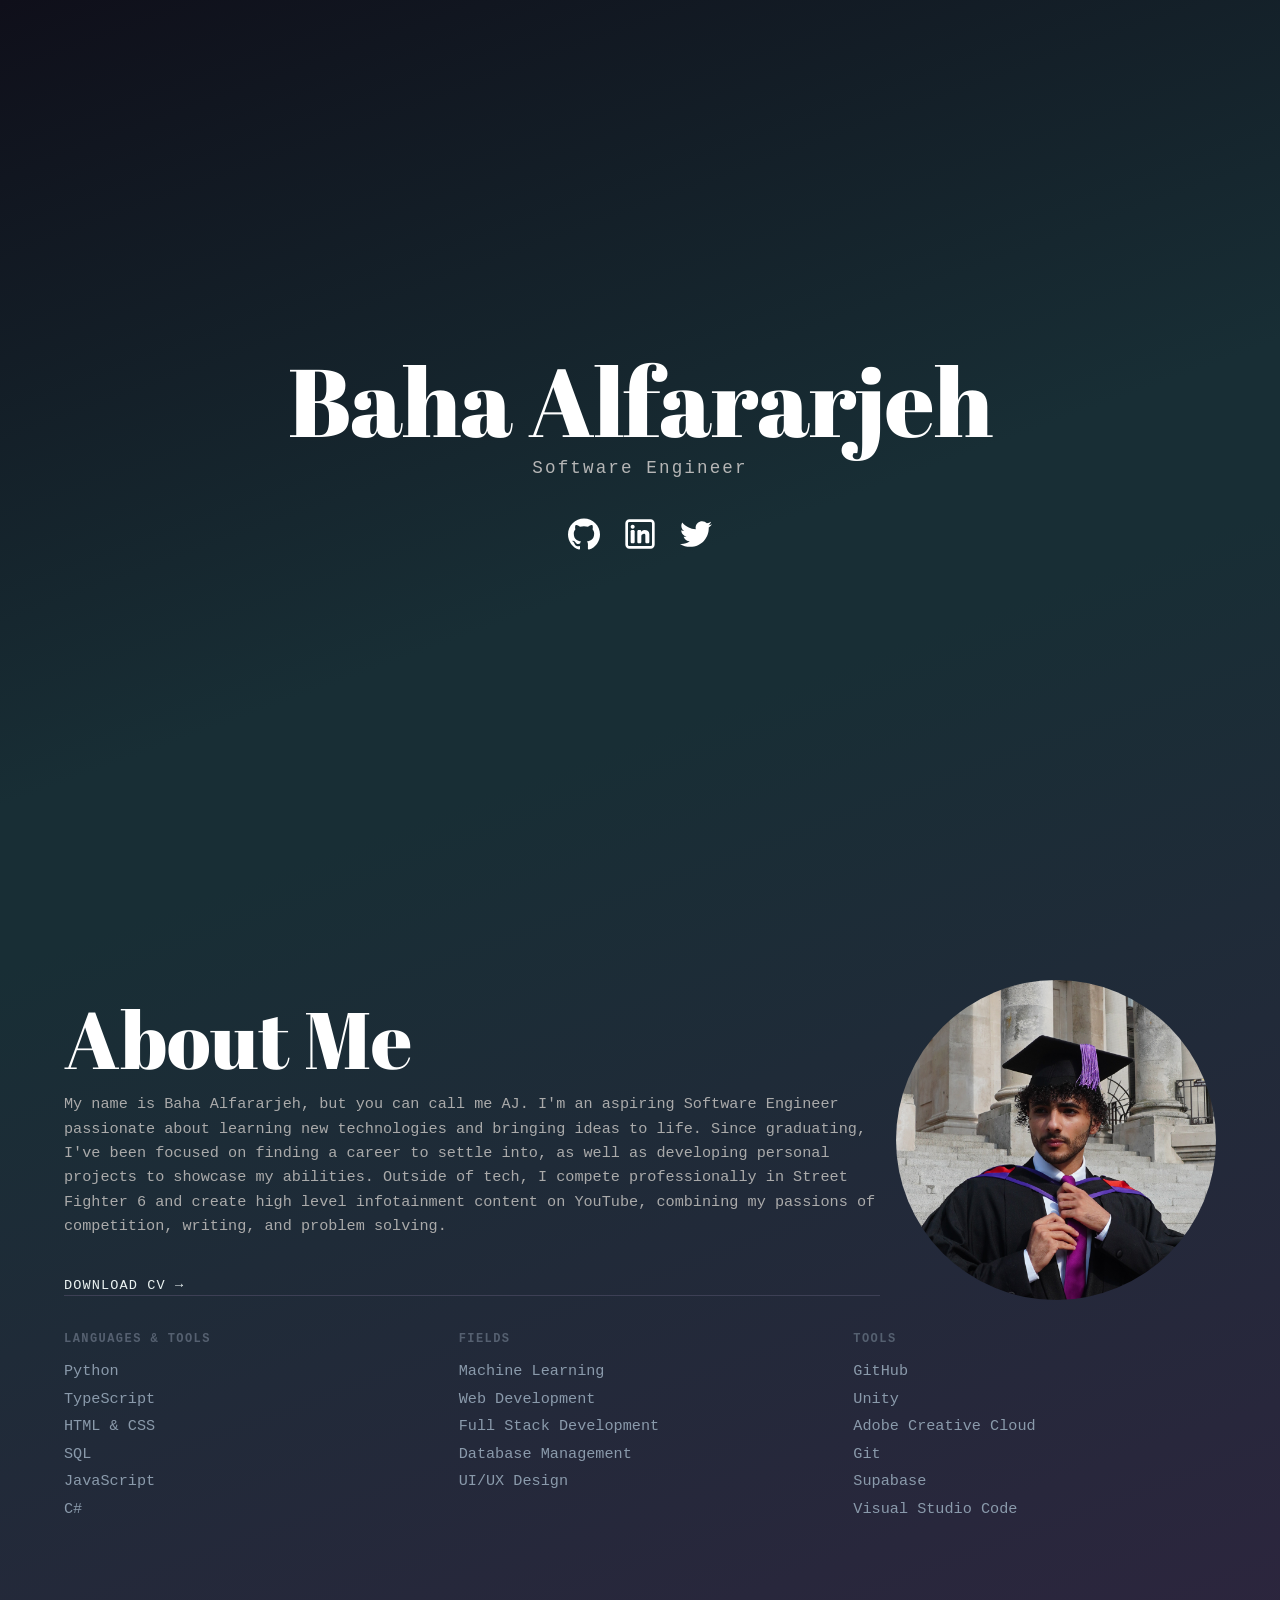
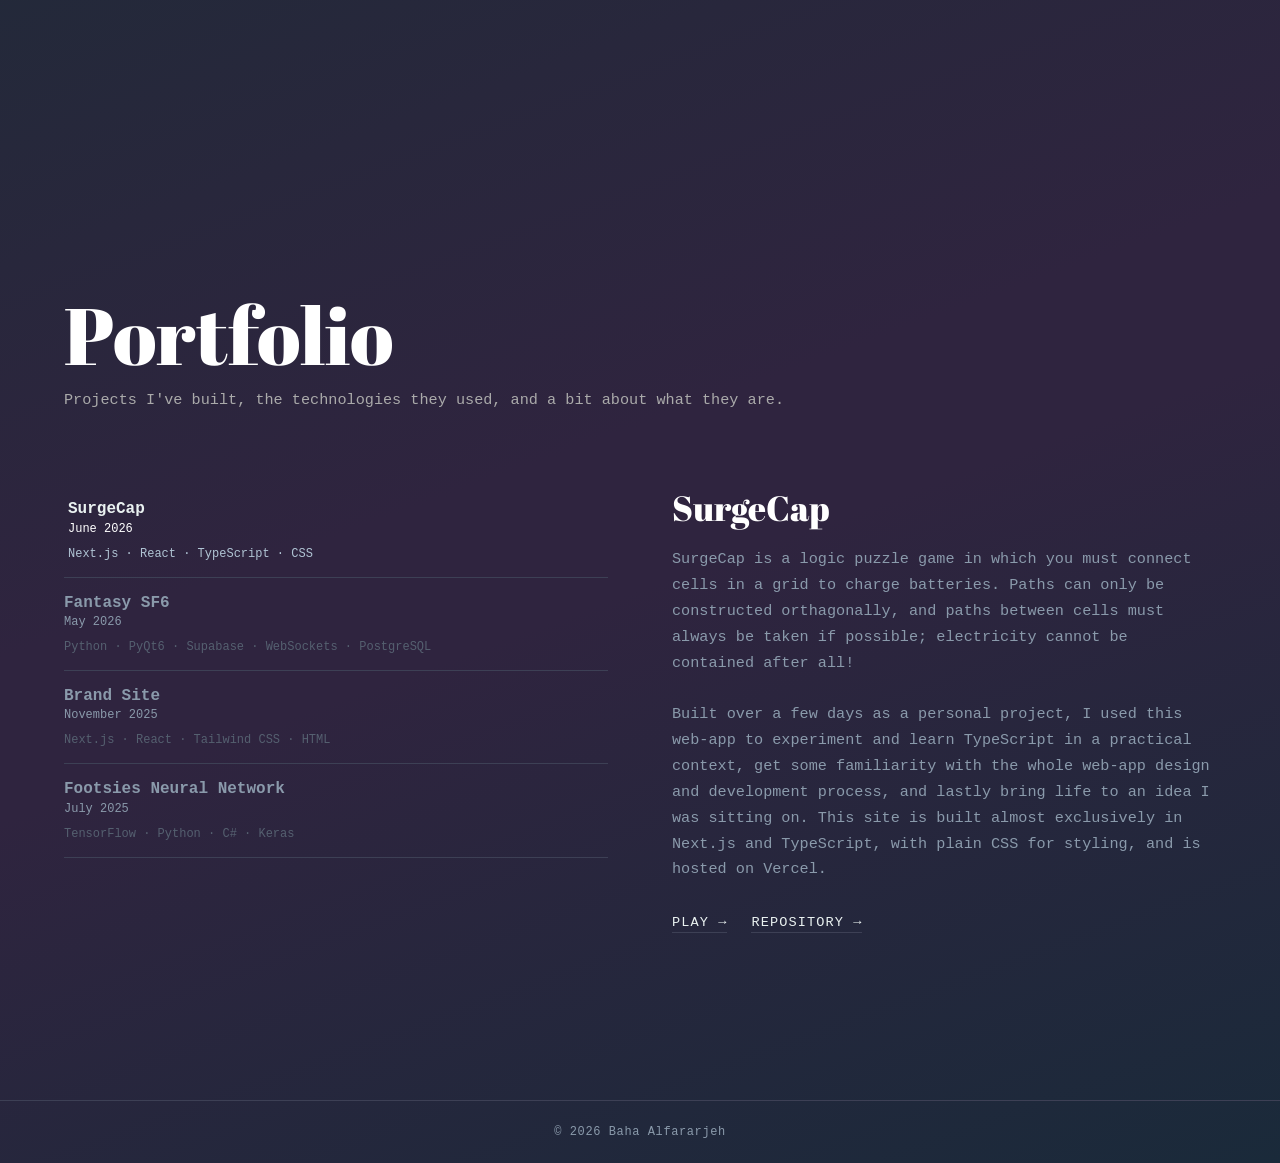
<file: index.html>
<!DOCTYPE html>
<html lang="en">
<head>
    <meta charset="UTF-8">
    <meta name="viewport" content="width=device-width, initial-scale=1.0">
    <meta name="description" content="Welcome to my site! Here you can check out my portfolio and my blog.">
    <title>Baha Alfararjeh</title>
    <link rel="stylesheet" href="style.css">
    <link rel="icon" href="/assets/favicon.svg" type="image/svg+xml">
</head>

    <body>
        <section id="hero" class="hero">
            <div class="hero-content">
                <h1 class="hero-name">Baha Alfararjeh</h1>
                <p class="hero-tagline">Software Engineer</p>
                <ul class="hero-socials">
                    <li><a href="https://github.com/bfararjeh" target="_blank"><img src="/assets/icons/github.svg" alt="GitHub"></a></li>
                    <li><a href="http://www.linkedin.com/in/bfararjeh" target="_blank"><img src="/assets/icons/linkedin.svg" alt="LinkedIn"></a></li>
                    <li><a href="https://x.com/balfararjeh" target="_blank"><img src="/assets/icons/twitter.svg" alt="Twitter"></a></li>
                </ul>
            </div>
        </section>

        <section id="about" class="section">
            <div class="section-header about-header">
                <div class="about-text">
                    <h2 class="section-title">About Me</h2>
                    <p class="section-desc">My name is Baha Alfararjeh, but you can call me AJ. I'm an aspiring Software Engineer passionate about learning new technologies and bringing ideas to life. Since graduating, I've been focused on finding a career to settle into, as well as developing personal projects to showcase my abilities. Outside of tech, I compete professionally in Street Fighter 6 and create high level infotainment content on YouTube, combining my passions of competition, writing, and problem solving.</p>
                    <a href="/assets/Baha Alfararjeh Resume.pdf" target="_blank" class="project-link">download cv &rarr;</a>
                </div>
                <div class="about-image">
                    <img src="/assets/Baha Alfararjeh Photo.jpg" alt="Baha Alfararjeh">
                </div>
            </div>
            <div class="skills-grid">
                <div class="skills-group">
                    <h3 class="skills-group-title">Languages &amp; Tools</h3>
                    <ul class="skills-list">
                        <li>Python</li>
                        <li>TypeScript</li>
                        <li>HTML &amp; CSS</li>
                        <li>SQL</li>
                        <li>JavaScript</li>
                        <li>C#</li>
                    </ul>
                </div>
                <div class="skills-group">
                    <h3 class="skills-group-title">Fields</h3>
                    <ul class="skills-list">
                        <li>Machine Learning</li>
                        <li>Web Development</li>
                        <li>Full Stack Development</li>
                        <li>Database Management</li>
                        <li>UI/UX Design</li>
                    </ul>
                </div>
                <div class="skills-group">
                    <h3 class="skills-group-title">Tools</h3>
                    <ul class="skills-list">
                        <li>GitHub</li>
                        <li>Unity</li>
                        <li>Adobe Creative Cloud</li>
                        <li>Git</li>
                        <li>Supabase</li>
                        <li>Visual Studio Code</li>
                    </ul>
                </div>
            </div>
        </section>

        <section id="portfolio" class="section">
            <div class="section-header">
                <h2 class="section-title">Portfolio</h2>
                <p class="section-desc">Projects I've built, the technologies they used, and a bit about what they are.</p>
            </div>
            <div class="section-grid">
                <div class="section-grid-left">
                    <div class="element-list">
                        <button class="element-item active" data-project="surge">
                            <p class="element-name">SurgeCap</p>
                            <p class="element-date">June 2026</p>
                            <p class="element-tech">Next.js &middot; React &middot; TypeScript &middot; CSS</p>
                        </button>
                        <button class="element-item" data-project="fantasy">
                            <p class="element-name">Fantasy SF6</p>
                            <p class="element-date">May 2026</p>
                            <p class="element-tech">Python &middot; PyQt6 &middot; Supabase &middot; WebSockets &middot; PostgreSQL</p>
                        </button>
                        <button class="element-item" data-project="brand">
                            <p class="element-name">Brand Site</p>
                            <p class="element-date">November 2025</p>
                            <p class="element-tech">Next.js &middot; React &middot; Tailwind CSS &middot; HTML</p>
                        </button>
                        <button class="element-item" data-project="footsies">
                            <p class="element-name">Footsies Neural Network</p>
                            <p class="element-date">July 2025</p>
                            <p class="element-tech">TensorFlow &middot; Python &middot; C# &middot; Keras</p>
                        </button>
                    </div>
                </div>

                <div class="section-grid-right">
                    <div class="element-detail" data-project="surge">
                        <h3 class="element-detail-name">SurgeCap</h3>
                        <p class="element-detail-desc">SurgeCap is a logic puzzle game in which you must connect cells in a grid to charge batteries. Paths can only be constructed orthagonally, and paths between cells must always be taken if possible; electricity cannot be contained after all!</br></br>Built over a few days as a personal project, I used this web-app to experiment and learn TypeScript in a practical context, get some familiarity with the whole web-app design and development process, and lastly bring life to an idea I was sitting on. This site is built almost exclusively in Next.js and TypeScript, with plain CSS for styling, and is hosted on Vercel.</p>
                        <div class="element-detail-links">
                            <a href="https://surgecap.vercel.app/" target="_blank" class="project-link">play &rarr;</a>
                            <a href="https://github.com/bfararjeh/surgecap" target="_blank" class="project-link">repository &rarr;</a>
                        </div>
                    </div>
                    <div class="element-detail hidden" data-project="fantasy">
                        <h3 class="element-detail-name">Fantasy SF6</h3>
                        <p class="element-detail-desc">A fantasy sports app for Street Fighter 6. Users can sign up, create leagues with them and their friends, then draft their dream teams. Real standings are updated from events as the sesason progresses, and fantasy teams rank among their leagues according to how many points their players have scored.</br></br>PostgreSQL serves as the database, hosted by Supabase which also serves as the backend. The frontend was coded entirely in Python using packages such as PyQT6 and WebSockets, and bundled into a single Windows executable using pyinstaller.</br></br>This project was the result of 5 months of planning, designing, and developing, and is the project I am most proud of to date. You can download it today using the link below, or check out the GitHub repository.</p>
                        <div class="element-detail-links">
                            <a href="https://fararjeh-fgc.com/fantasysf6" target="_blank" class="project-link">download &rarr;</a>
                            <a href="https://github.com/bfararjeh/sf6-fantasy-league" target="_blank" class="project-link">repository &rarr;</a>
                        </div>
                    </div>
                    <div class="element-detail hidden" data-project="brand">
                        <h3 class="element-detail-name">Fararjeh FGC</h3>
                        <p class="element-detail-desc">A site built to advertise my brand: Fararjeh FGC. Within the fighting game eSports community, I am an online personality, and I compete at the highest level, create educational content, and coach professionaly. fararjeh-fgc.com serves as the main hub for all my socials, as well as an intro to who I am and any other projects within the Street Fighter 6 community I create.</br></br>I created this site mainly to get some experience in web development, as well as familiarise myself with popular technologies such as Next.js and Tailwind CSS.</br></br>This project was my first since graduating, and despite its simplicity I hold it in high regard. I'm not only proud of the quality of the project, but also its practicality in being a site I can actively advertise and use.</p>
                        <div class="element-detail-links">
                            <a href="https://fararjeh-fgc.com" target="_blank" class="project-link">visit website &rarr;</a>
                            <a href="https://github.com/bfararjeh/fararjeh_fgc" target="_blank" class="project-link">repository &rarr;</a>
                        </div>

                    </div>
                    <div class="element-detail hidden" data-project="footsies">
                        <h3 class="element-detail-name">Footsies Neural Network</h3>
                        <p class="element-detail-desc">Footsies is a video game developed by HiFight within the Fighting Game genre. For my dissertation project, I designed, developed, and built an AI agent using a neural network that could be fought against within the game. The project aim was to provide alternative methods of play for players suffering from "Ladder Anxiety", as existing solutions proved (according to secondary research) lacklustre. You can take a look at my research paper and the GitHub repository below.</br></br>TensorFlow and Keras were used for the neural network, with Pandas and scikit-learn for data processing: all written in Python. Websockets were used to connect the neural network to the observation logic written in C# in Unity, running on local servers.</br></br>The project achieved a First, and is the project I am most proud of to date. Not only did I teach myself the fundamentals of machine learning and importance of data preprocessing, but I also learnt how to structure a project plan, organise deadlines, and meet specification requirements.</p>
                        <div class="element-detail-links">
                            <a href="assets/Using Machine Learning to Create a Human-Like AI Opponent to Combat Ladder Anxiety.pdf" target="_blank" class="project-link">read dissertation &rarr;</a>
                            <a href="https://github.com/bfararjeh/footsies_final_year_project" target="_blank" class="project-link">repository &rarr;</a>
                        </div>
                    </div>
                </div>
            </div>
        </section>

        <!-- portfolio script -->
        <script>
            const items = document.querySelectorAll('.element-item[data-project]');
            const details = document.querySelectorAll('.element-detail[data-project]');
            items.forEach(item => {
                item.addEventListener('click', () => {
                    items.forEach(i => i.classList.remove('active'));
                    details.forEach(d => d.classList.add('hidden'));
                    item.classList.add('active');
                    document.querySelector(`.element-detail[data-project="${item.dataset.project}"]`).classList.remove('hidden');
                });
            });
        </script>

        <footer class="site-footer">
            <p>&copy; 2026 Baha Alfararjeh</p>
        </footer>
    </body>

</html>
</file>
<file: style.css>
/* meta */

*, *::before, *::after {
    box-sizing: border-box;
    margin: 0;
    padding: 0;
}

* {
  scrollbar-width: thin;
  scrollbar-color: #545874 #151720;
}

html {
    scroll-behavior: smooth;
}

body {
    font-family: Consolas, 'Courier New', monospace;
    background: linear-gradient(
        160deg, 
        #0f0f1a 0%, 
        #182e35 25%, 
        #182e35 30%, 
        #2f243f 70%, 
        #2f243f 75%, 
        #1a2a3a 100%
    );
    color: #ffffff;
}




/* hero section stuff */

.hero {
    min-height: 100vh;
    display: flex;
    flex-direction: column;
    align-items: center;
    justify-content: center;
    text-align: center;
    padding: 2rem;
    position: relative;
}

.hero-name {
    font-family: 'Abril Fatface', 'Times New Roman', Times, serif;
    font-size: clamp(2.5rem, 8vw, 6rem);
    font-weight: 400;
    letter-spacing: -0.01em;
    line-height: 1.05;
    margin-bottom: 0.5rem;
}

.hero-tagline {
    font-size: clamp(0.85rem, 2vw, 1.1rem);
    color: #b6b6b6;
    letter-spacing: 0.12em;
    margin-bottom: 2.5rem;
}

.hero-socials {
    display: flex;
    flex-direction: row;
    gap: 1.5rem;
    list-style: none;
    margin-top: 1rem;
    justify-content: center;
}

.hero-socials img {
    width: 32px;
    height: 32px;
    display: block;
    transition: transform 0.25s;
}

.hero-socials img:hover {
    transform: scale(1.1);
}



/* section */

.section {
    display: flex;
    flex-direction: column;
    align-items: stretch;
    justify-content: flex-start;
    height: 100vh;
    overflow: hidden;
    width: 100%;
    padding: 5rem 2rem;
}

.section-header {
    display: flex;
    flex-direction: column;
    max-width: 1400px;
    width: 100%;
    margin: 0 auto;
    padding: 0 2rem 2rem;
}

.section-title {
    font-family: 'Abril Fatface', 'Times New Roman', Times, serif;
    font-size: clamp(3rem, 8vw, 5rem);
    font-weight: 400;
}

.section-desc {
    font-size: 0.95rem;
    color: #aaaaaa;
    margin-bottom: 2.5rem;
    line-height: 1.6;
}

.section-grid {
    display: grid;
    grid-template-columns: 1fr 1fr;
    grid-template-rows: 400px;
    width: 100%;
    max-width: 1400px;
    margin: 0 auto;
    padding: 0 2rem;
    align-items: start;
}

.section-grid-left {
    padding-right: 2rem;
}

.section-grid-right {
    padding-left: 2rem;
}




/* list stuff */

.element-list {
    display: flex;
    flex-direction: column;
    gap: 0;
    text-align: left;
}

.element-item {
    display: flex;
    flex-direction: column;
    gap: 0.2rem;
    padding: 1rem 0;
    border-bottom: 1px solid #3d4055;
    background: none;
    border-left: none;
    border-right: none;
    border-top: none;
    color: inherit;
    text-align: left;
    cursor: pointer;
    transition: padding-left 0.2s;
    font-family: inherit;
}

.element-item:hover,
.element-item.active {
    padding-left: 0.25rem;
}

.element-item.active .element-name {
    color: #eaf2f1;
}

.element-item.active .element-date {
    color: #ffffff;
}

.element-item.active .element-tech {
    color: #b0c4d4;
}

.element-name {
    font-size: 1rem;
    font-weight: 600;
    color: #8a9aab;
    transition: color 0.2s;
}

.element-date {
    font-size:0.75rem;
    font-weight: 400;
    color: #8a9aab;
    padding-bottom: 0.5rem;
    transition: color 0.2s;  
}

.element-tech {
    font-size: 0.75rem;
    color: #556070;
    transition: color 0.2s;
}




/* project stuff */

.element-detail {
    display: flex;
    flex-direction: column;
    gap: 1rem;
}

.element-detail.hidden {
    display: none;
}

.element-detail-name {
    font-family: 'Abril Fatface', 'Times New Roman', Times, serif;
    font-size: clamp(1.5rem, 3vw, 2.2rem);
    font-weight: 400;
}

.element-detail-desc {
    font-size: 0.95rem;
    color: #8a9aab;
    line-height: 1.7;
    padding-bottom: 1rem;
}

.element-detail-links {
    display: flex;
    gap: 1.5rem;
    flex-wrap: wrap;
}

.project-link {
    font-size: 0.85rem;
    letter-spacing: 0.08em;
    text-transform: uppercase;
    color: #eaf2f1;
    text-decoration: none;
    border-bottom: 1px solid #3d4055;
    padding-bottom: 0.1rem;
    transition: border-color 0.2s;
}

.project-link:hover {
    border-color: #eaf2f1;
}




/* about */

.about-header {
    display: grid;
    grid-template-columns: 1fr auto;
    gap: 1rem;
    align-items: center;
}

.about-text {
    display: flex;
    flex-direction: column;
    gap: 0;
}

.about-image img {
    width: 320px;
    height: 320px;
    object-fit: cover;
    border-radius: 50%;
    display: block;
}

@media (max-width: 640px) {
    .about-header {
        grid-template-columns: 1fr;
        grid-template-rows: auto auto;
    }
    
    .about-image {
        order: -1;
        display: flex;
        justify-content: center;
    }

    .about-header img {
        width: 180px;
        height: 180px;
    }
}




/* skills */

.skills-grid {
    display: grid;
    grid-template-columns: 1fr 1fr 1fr;
    width: 100%;
    max-width: 1400px;
    margin: 0 auto;
    padding: 0 2rem;
    gap: 2rem;
}

.skills-group-title {
    font-size: 0.75rem;
    letter-spacing: 0.12em;
    text-transform: uppercase;
    color: #556070;
    margin-bottom: 1rem;
}

.skills-list {
    list-style: none;
    display: flex;
    flex-direction: column;
    gap: 0.6rem;
}

.skills-list li {
    font-size: 0.95rem;
    color: #8a9aab;
}




/* blog post page */

.post-page {
    max-width: 1080px;
    margin: 0 auto;
    padding: 5rem 2rem;
}

.post-back {
    display: inline-block;
    font-size: 0.85rem;
    letter-spacing: 0.08em;
    text-transform: uppercase;
    color: #8a9aab;
    text-decoration: none;
    margin-bottom: 2.5rem;
}

.post-back:hover {
    color: #eaf2f1;
}

.post-title {
    font-family: 'Abril Fatface', 'Times New Roman', Times, serif;
    font-size: clamp(2rem, 6vw, 3.5rem);
    font-weight: 400;
    margin-bottom: 0.4rem;
}

.post-meta {
    font-size: 0.8rem;
    color: #556070;
    margin-bottom: 2.5rem;
    letter-spacing: 0.05em;
}

.post-body p {
    font-size: 1rem;
    color: #c8d4dc;
    line-height: 1.8;
    margin-bottom: 1.5rem;
}




/* footer */

.site-footer {
    background-color: transparent;
    color: #8a9aab;
    text-align: center;
    padding: 1.5rem;
    font-size: 0.75rem;
    letter-spacing: 0.05em;
    border-top: 1px solid #3d4055;
}




/* context aware stuff */

@media (max-width: 640px) {
    .section {
        padding: 3rem 1rem;
        height: 200vh;
    }

    .section-grid {
        grid-template-columns: 1fr;
        grid-template-rows: auto 200px;
        padding: 0;
    }

    .section-title {
        text-align: center;
        padding-bottom: 0.5rem;
    }

    .section-desc {
        text-align: center;
    }

    .section-grid-left {
        padding-left: 1rem;
        padding-bottom: 2rem;
    }

    .section-grid-right {
        padding-right: 1rem;
        align-self: start;
        min-height: 200px;
    }

    .skills-grid {
        grid-template-columns: 1fr;
        padding: 0 1rem;
    }
}

@font-face {
    font-family: 'Abril Fatface';
    src: url('assets/AbrilFatface-Regular.ttf') format('truetype');
    font-weight: 400;
    font-style: normal;
}
</file>
